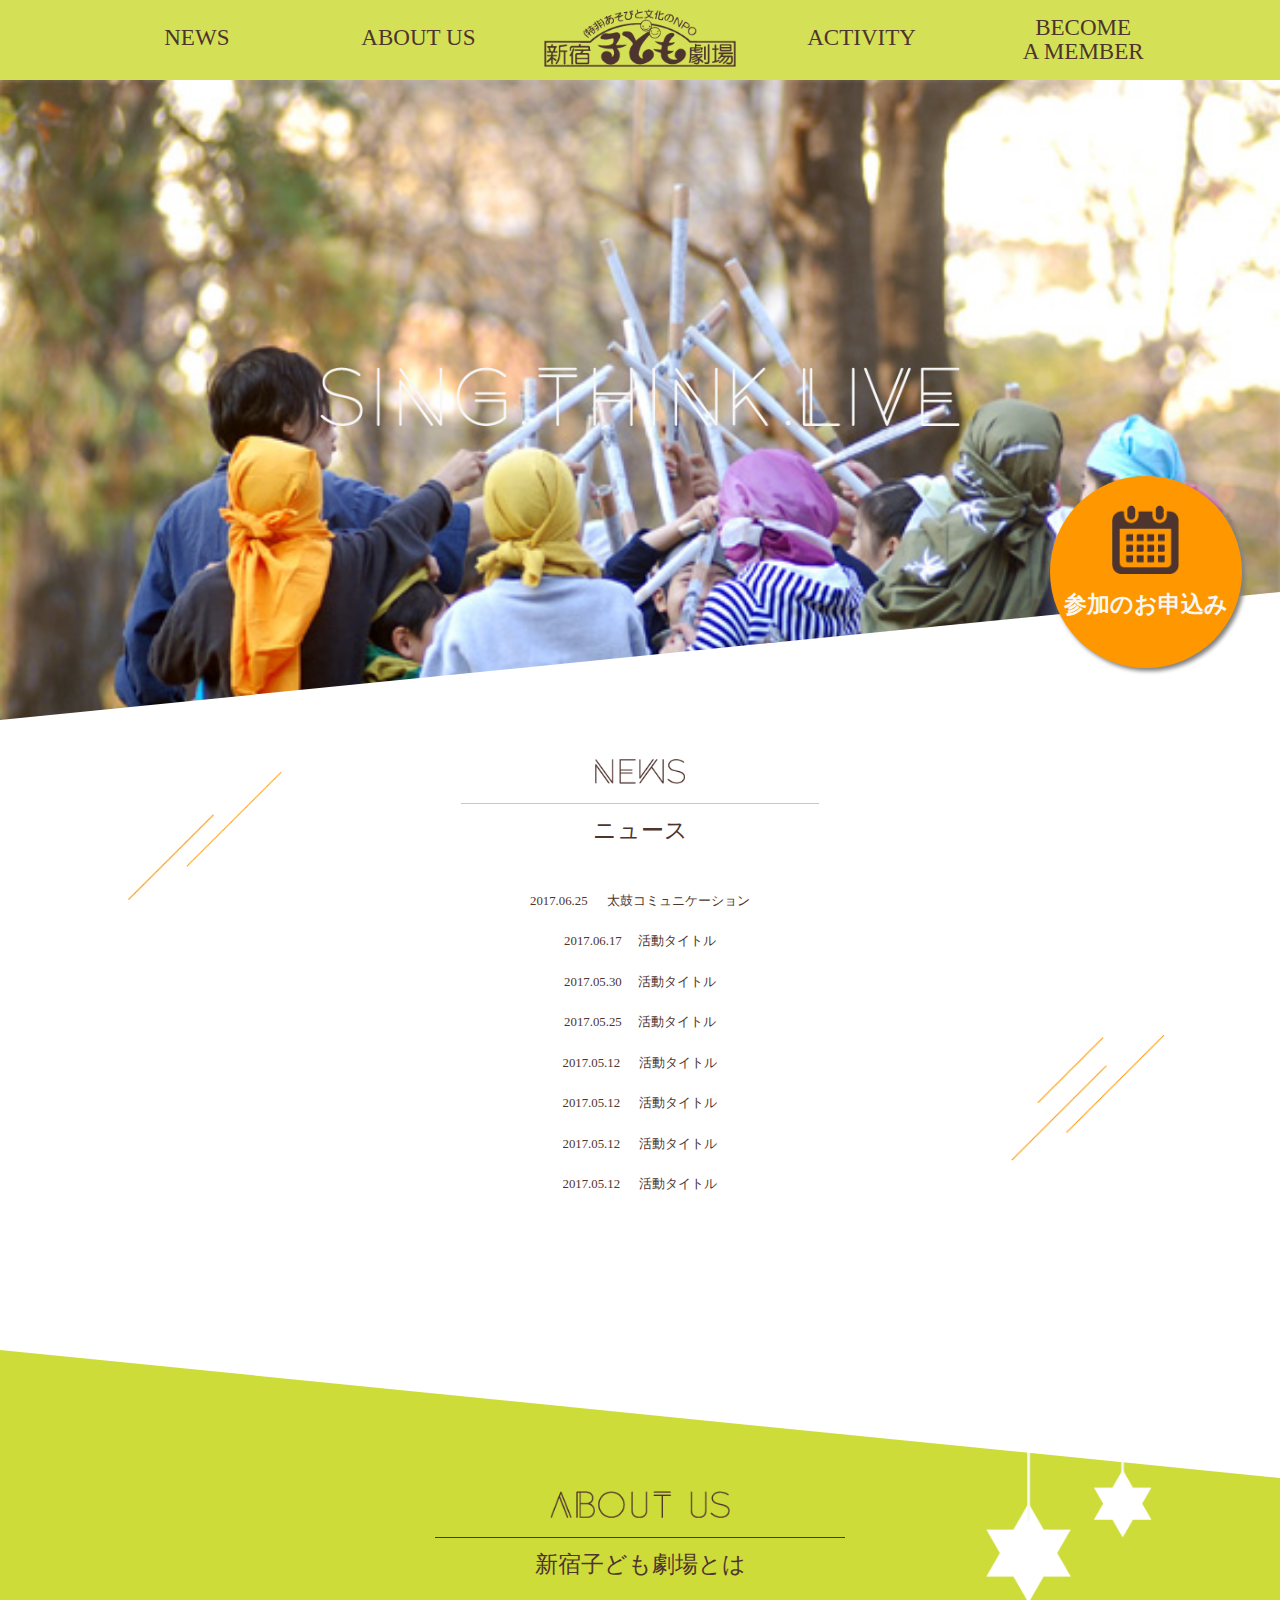
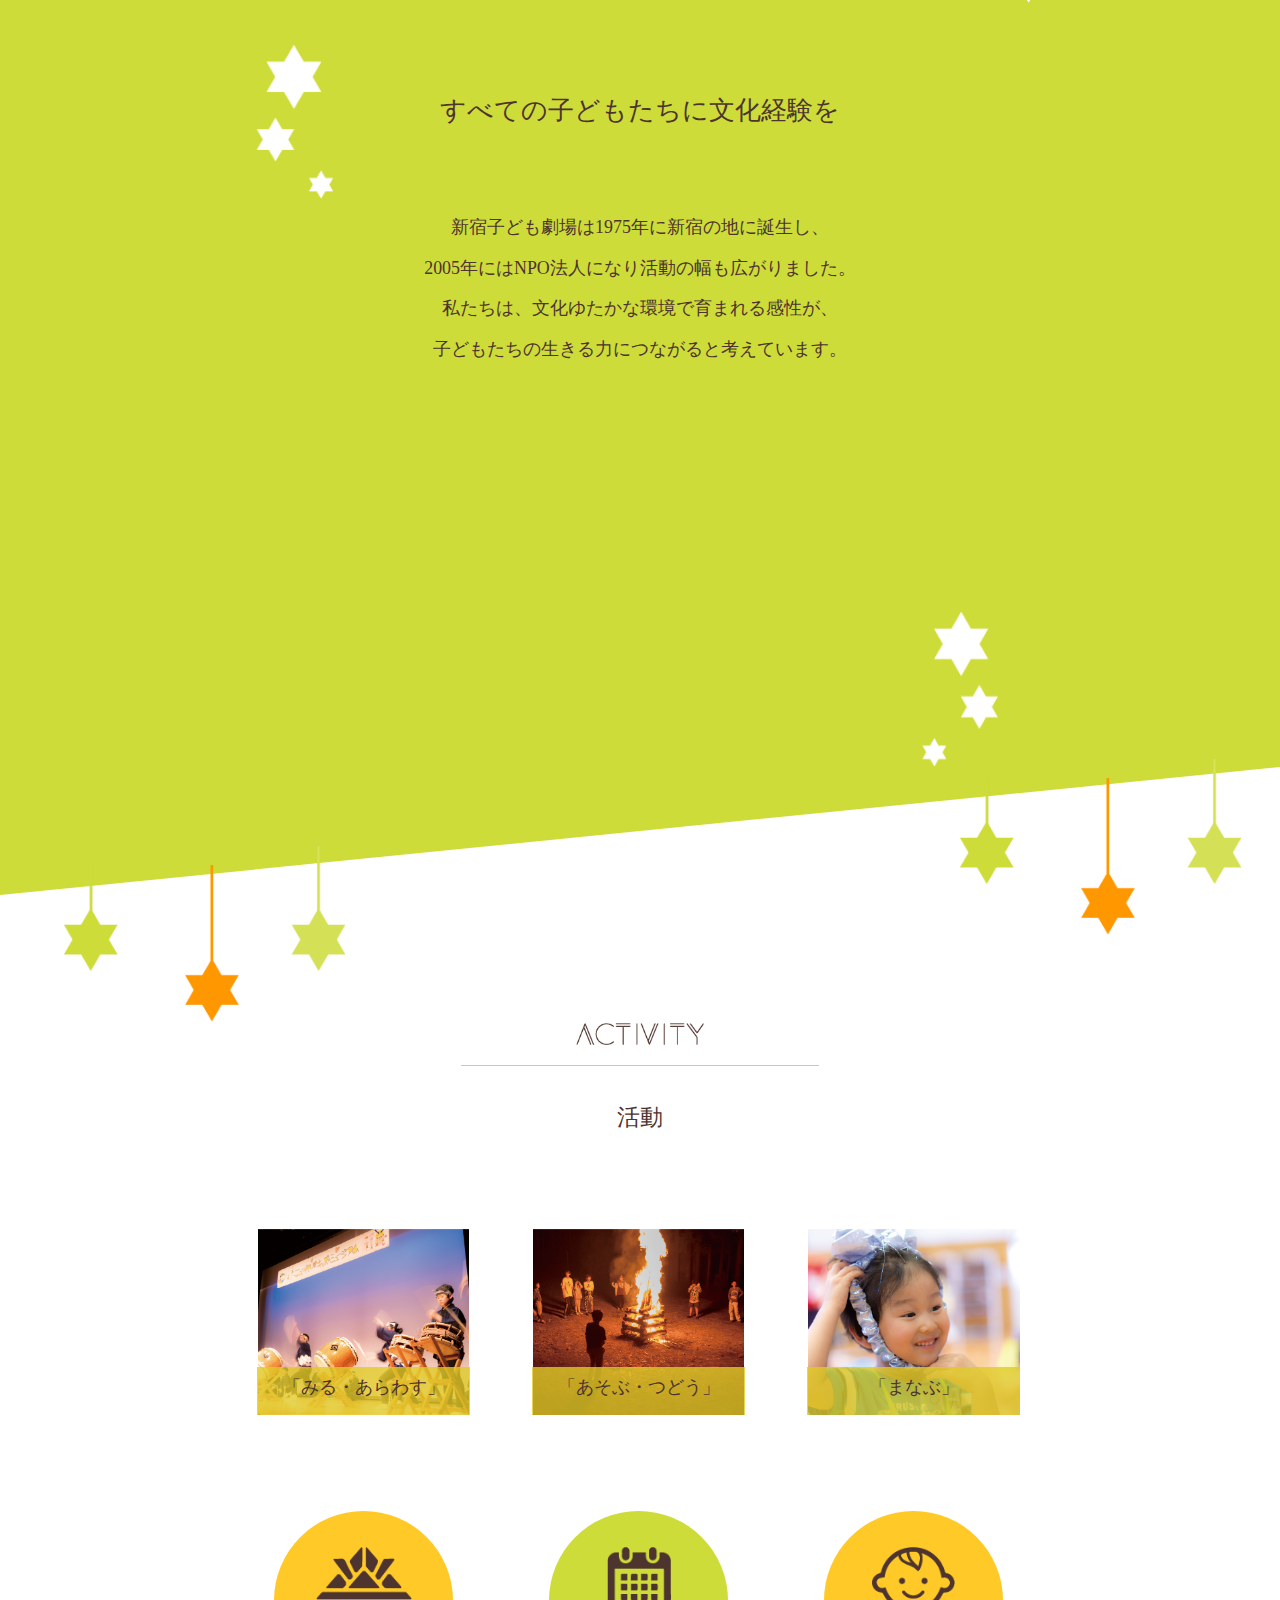
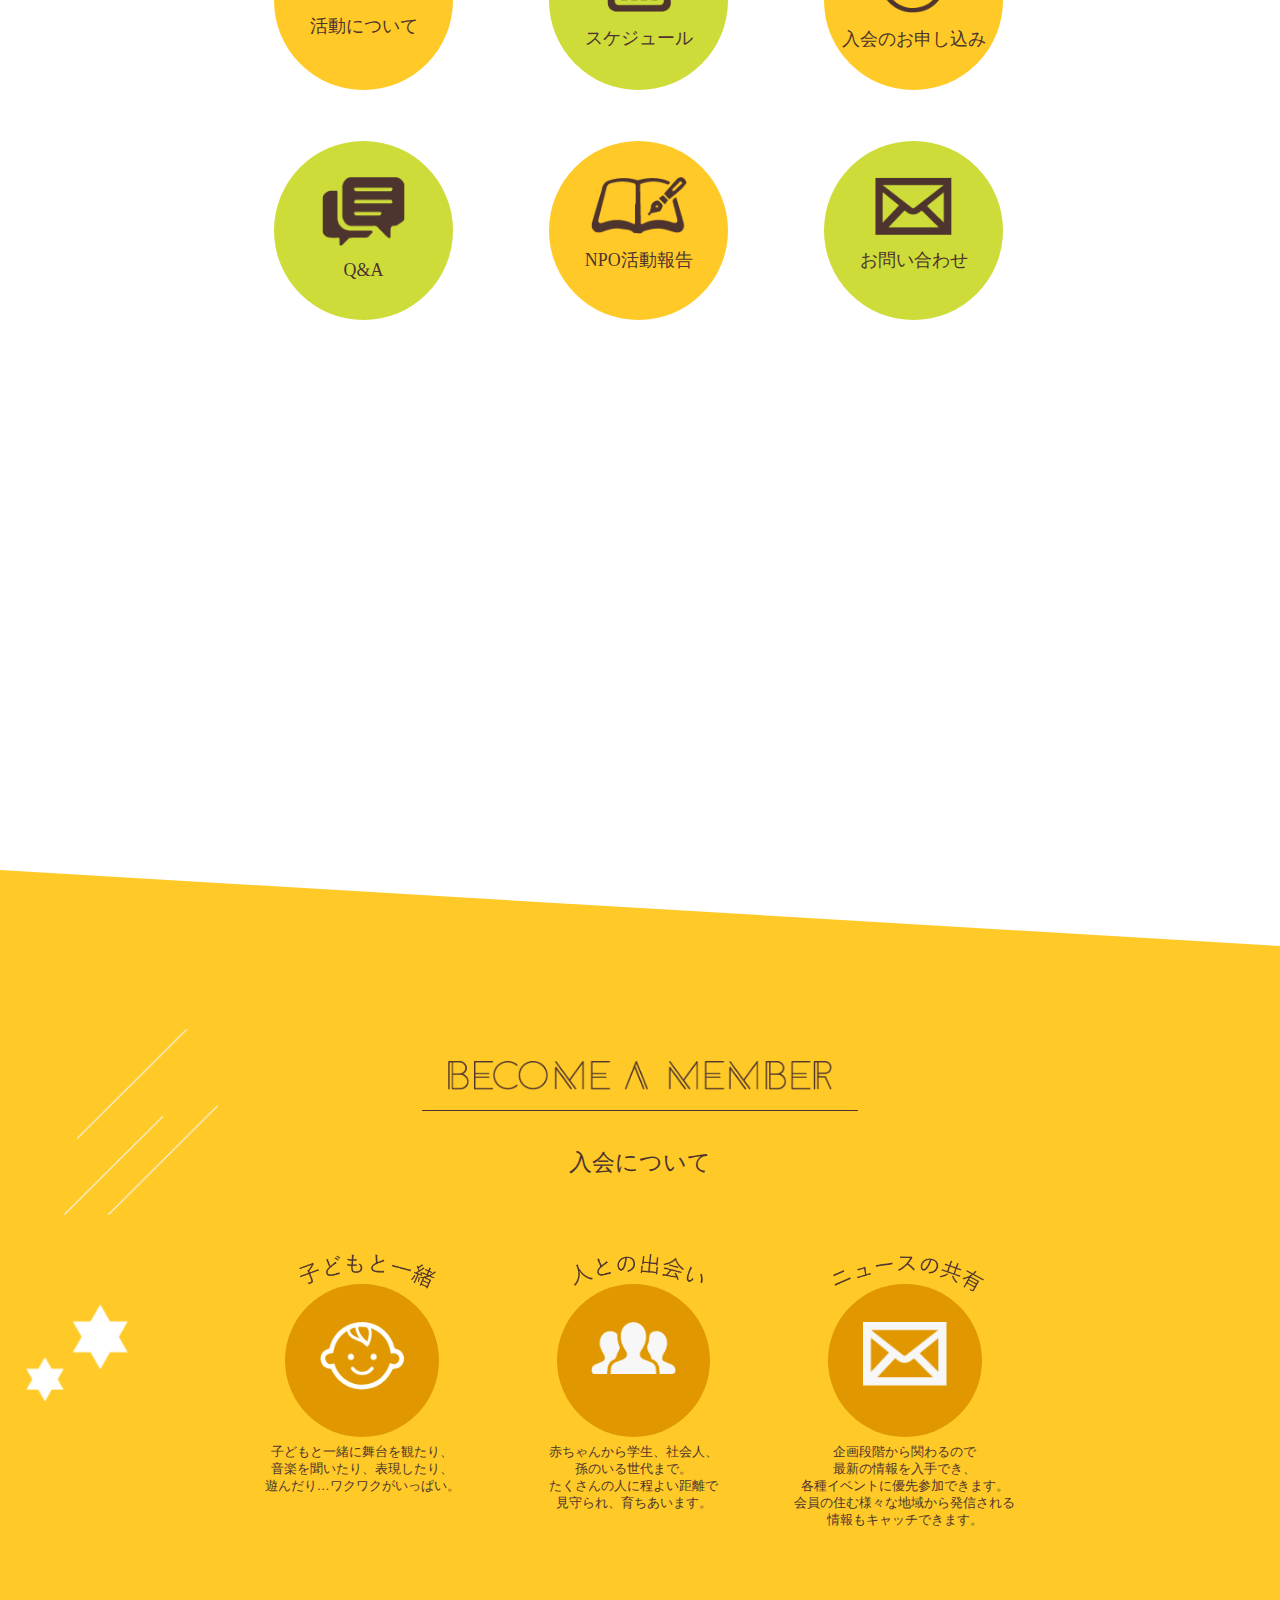
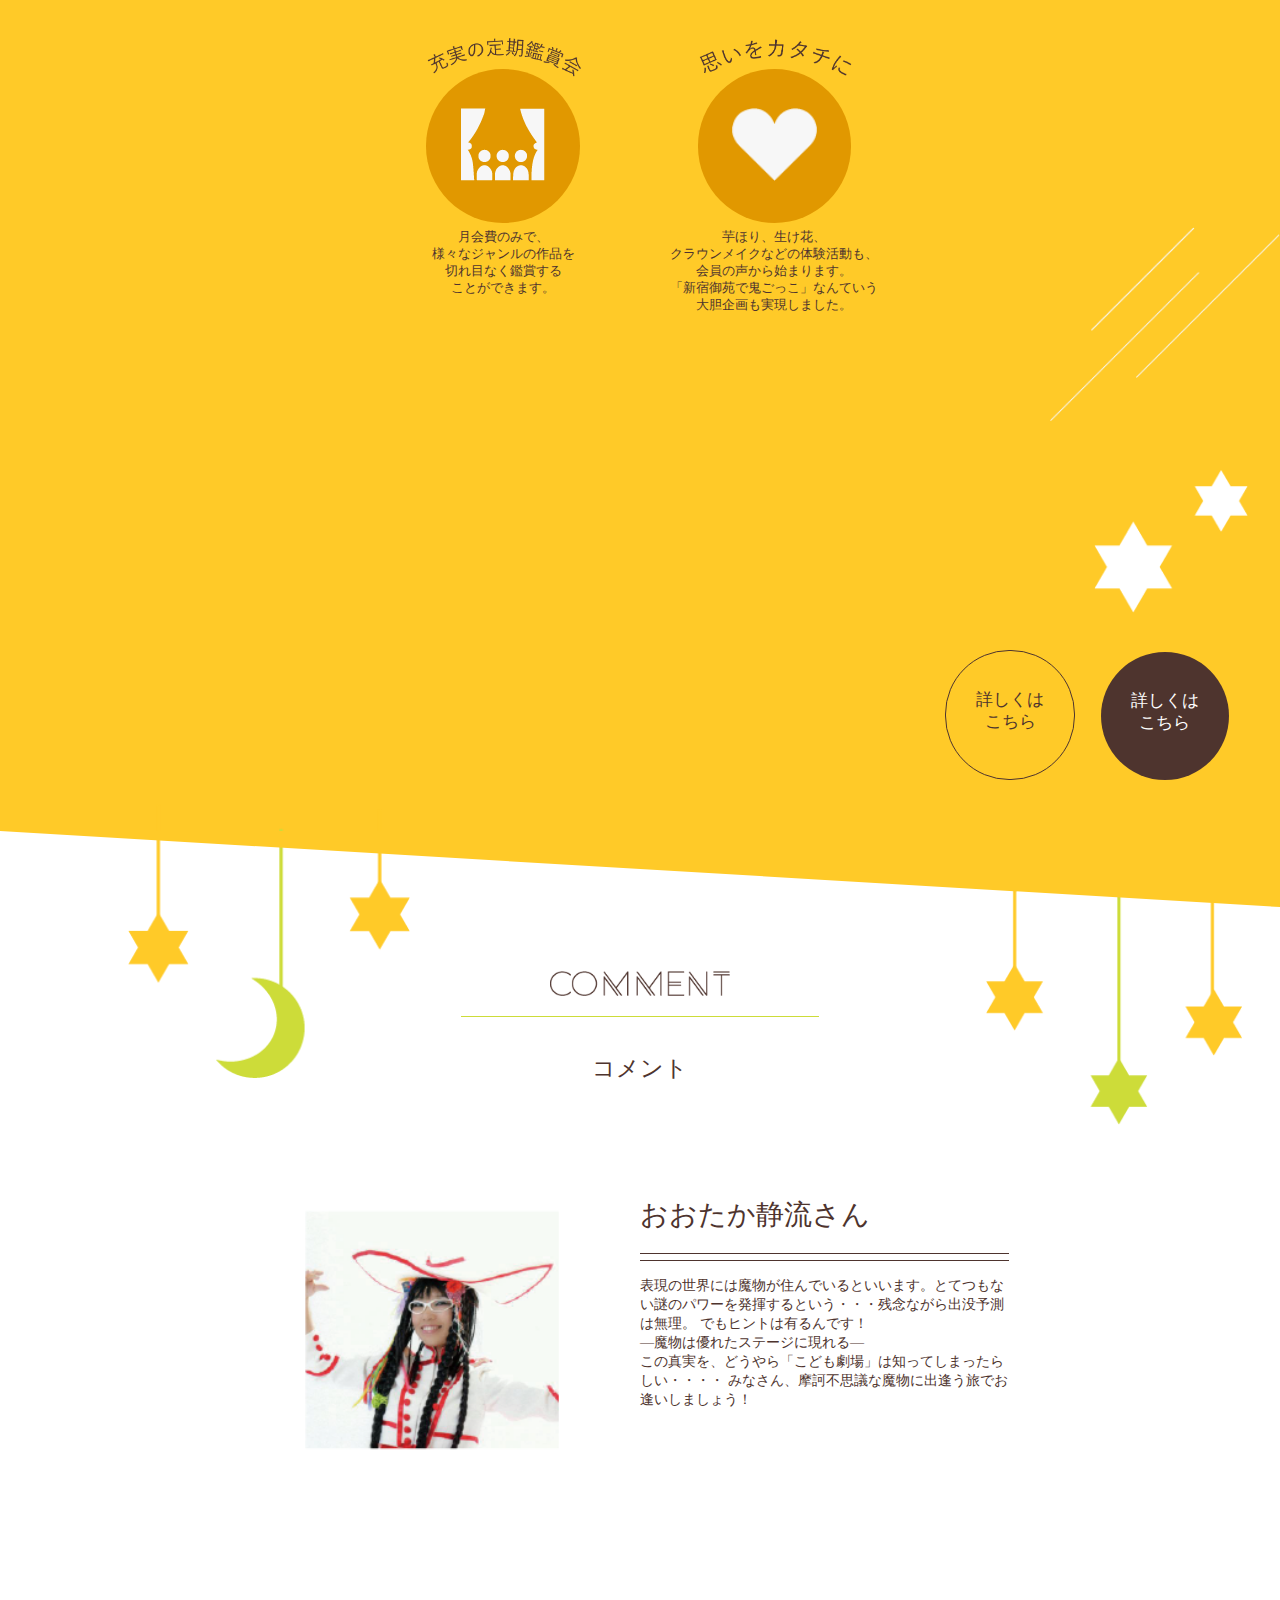
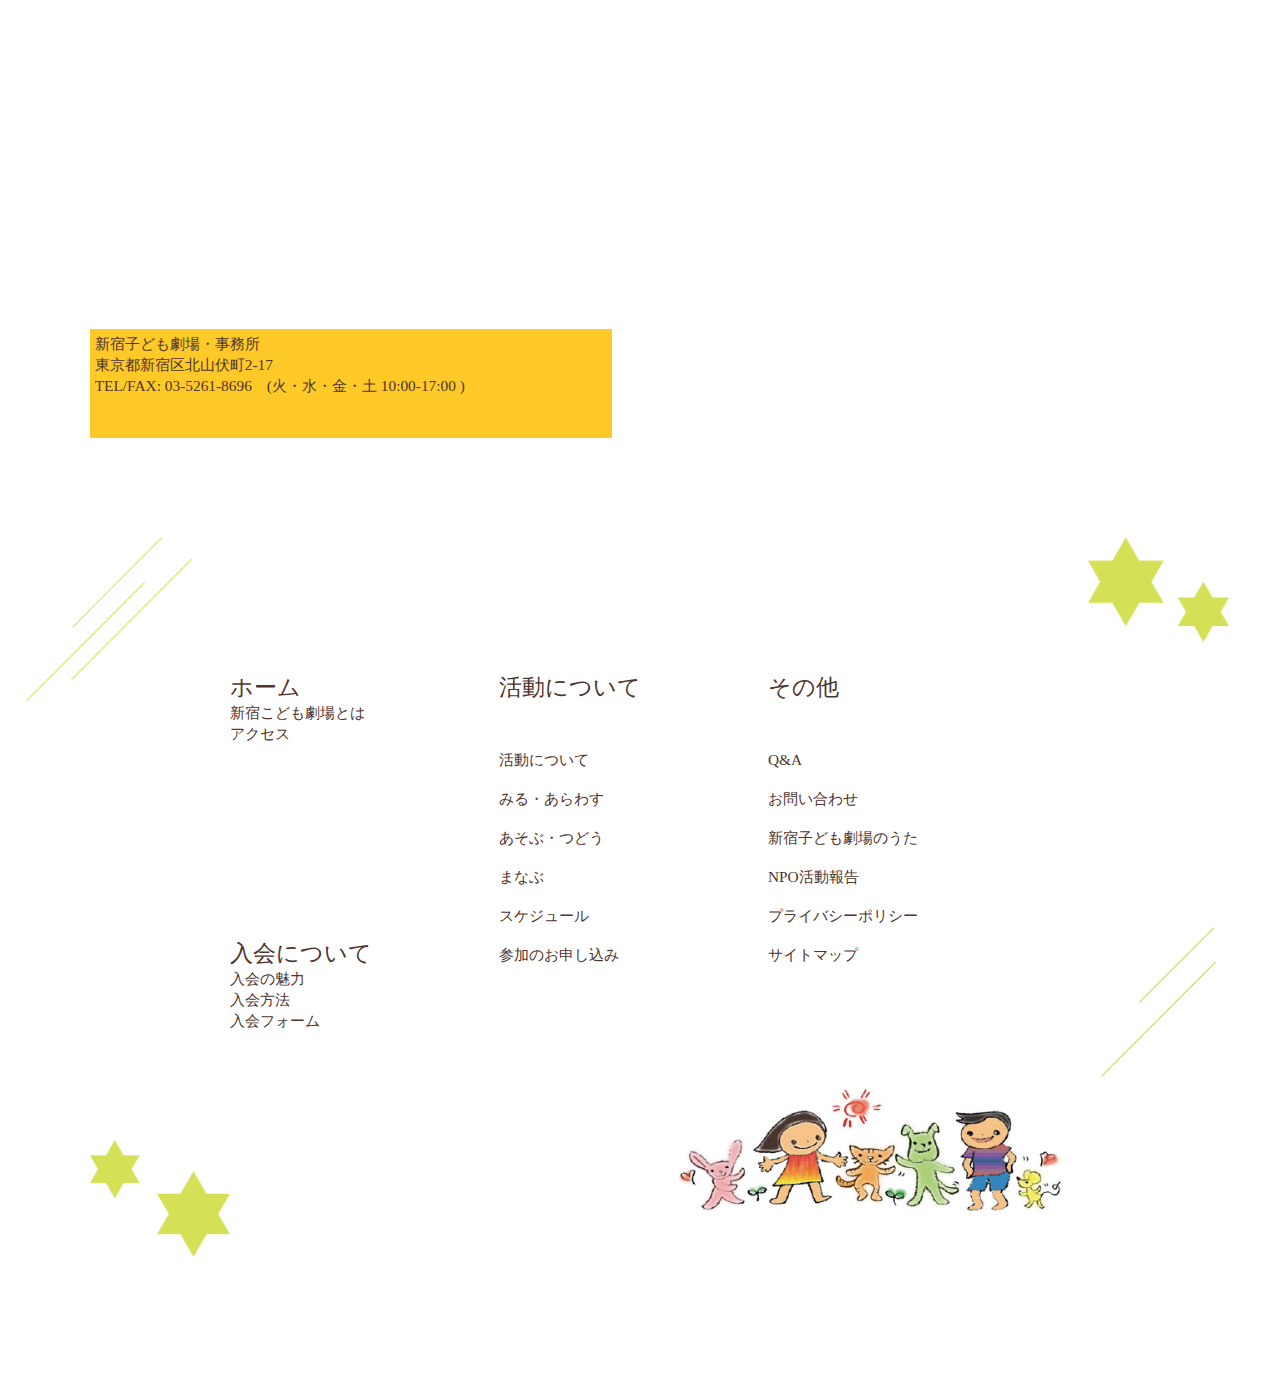
<file: index.html>
<!DOCTYPE html>
<html lang = "ja">
    <head>
        <meta charset = "UTF-8">
        <meta http-equiv="X-UA-Compatible" content="IE=Edge">
        <meta name = "keywords"content = "">
        <meta name = "" description content ="" >
        <meta name = "viewport" content = "width=320, initial-scale=1.0"/>
        <meta name = "format-detection" content="telephone=no">
        <link rel="apple-touch-icon" href="apple-touch-icon.png">
        <link rel="icon" sizes="192×192" href="apple-touch-icon.png">
        <link href="css/top.css" type="text/css" rel="stylesheet" />
        <link href="css/reset.css" type="text/css" rel="stylesheet" />
        <link href="css/menubar.css" type="text/css" rel="stylesheet" />
        <title>
            新宿こども劇場
        </title>
    </head>
    <body>
        <!-- メニューバー -->
        <header>
            <ul class = "dmenu">
                <li><a href ="#news">NEWS</a></li>
                <li><a href ="#aboutus">ABOUT US</a></li>
                <li><a href = "index.html"><img src = "img/logo.png" class = "logo1"></a></li>
                <li><a href ="activity/activity.html">ACTIVITY</a></li>
                <li id = "bam"><a href ="#">BECOME<br>A MEMBER</a></li>
            </ul>
        </header>
        <!-- メニューバー終わり -->
        <!-- ここから本文 -->
        <div class = "top-wrapper">
            <!-- スライドショー -->

            <div id="aspslide">
    
                    <div id="asnakami1" class="asnakami"><a href="" target="_blank"><img src="img/top_photo1.png" class = "sldphoto"></a></div>
                    <div id="asnakami2" class="asnakami"><a href="" target="_blank"><img src="img/top_photo2.jpg" class = "sldphoto"></a></div>
                    <div id="asnakami3" class="asnakami"><a href="" target="_blank"><img src="img/top_photo4.jpg" class = "sldphoto"></a></div>
                    <div id="asnakami4" class="asnakami"><a href="" target="_blank"><img src="img/top_photo5.jpg" class = "sldphoto"></a></div>
                    
                    </div><!--aspslide-->
            <!-- <div id = "library">
            <img src = "img/top_photo1.png" class = "sldphto">
        </div> -->
        <img src = "img/title_top.png" id = "top_title">
        <div id = "reqform">
            <img src = "img/motif_sch.png" id = "sched">
            <h2 class = "font">参加のお申込み</h2>
        </div>
        </div>
        <section class = "border1"></section>
        <div class = "contents1" id = "news">
            <div class = "titleborder">
            <img src = "img/title_news.png" class = "title">
        </div>
       <div class = "c1s">
           <p>
               <span class = "jptit">ニュース</span><br>
                2017.06.25 　 太鼓コミュニケーション<br>
                2017.06.17　  活動タイトル　<br>
                2017.05.30　  活動タイトル<br>
                2017.05.25　  活動タイトル<br>
                2017.05.12 　 活動タイトル<br>
                2017.05.12 　 活動タイトル<br>
                2017.05.12 　 活動タイトル<br>
                2017.05.12 　 活動タイトル<br>
           </p>
       </div>
       <!-- モチーフ -->
        <img src = "img/motif1_1.png" class = "mot1_1">
        <img src = "img/motif1_2.png" class = "mot1_2">

        </div>
        <section class = "border1_2"></section>
        <div class = "contents2" id = "aboutus">
            <div class = "titleborder tbabs">
                <img src = "img/title_abs.png" class = "title abs">
            </div>
            <div class = "c1s abss">
                <p>
                    <span class = "jptit">新宿子ども劇場とは</span><br>
                     <span class = "abscop">すべての子どもたちに文化経験を</span><br>
                     新宿子ども劇場は1975年に新宿の地に誕生し、<br>
                     2005年にはNPO法人になり活動の幅も広がりました。<br>
                     私たちは、文化ゆたかな環境で育まれる感性が、<br>
                     子どもたちの生きる力につながると考えています。<br>
                </p>
            </div>
            <!-- モチーフ -->
            <img src = "img/motif_2.png" class = "mot2">
            <img src = "img/motif3_1.png" class = "mot3_1">
            <img src = "img/motif3_2.png" class = "mot3_2">

        </div>
        <section class = "border1_3"></section>
        <div class = "contents3">
            <img src= "img/motif_4.png" id = "m41">
            <img src= "img/motif_4.png" id = "m42">
            <div class = "titleborder tact">
                <img src = "img/title_act.png" class = "title act">
            </div>
            <p class = "jptit acts">活動</p>
         <div class = "actmenu"> <!-- 基準ボックス -->
           <div class = "inactmenu"> <!-- メニューの枠 -->
            <div class = "act-content">
                <a href = "SeeExpress/exp.html"><img src ="img/actpic1.png" class = "icon1"></a>
                <div class = "rec"></div><div class = "textrec"><p class = "retext">「みる・あらわす」</p></div>
                <div class = "icon2 ora">
                    <img src = "img/motif_kbt.png" class = "icpic">
                    <p class = "actext">活動について</p>
                </div>
                <div class = "icon3 gre">
                    <img src = "img/motif_qa.png" class = "icpic qa">
                    <p class = "actext">Q&A</p>
                </div>
            </div>
            <div class = "act-content">
                <img src ="img/actpic2.png" class = "icon1">
                <div class = "rec"></div><div class = "textrec"><p class = "retext">「あそぶ・つどう」</p></div>
                <div class = "icon2 gre">
                    <img src = "img/motif_sch1.png" class = "icpic sch1">
                    <p class = "actext">スケジュール</p>
                </div>
                <div class = "icon3 ora">
                    <img src = "img/motif_bk.png" class = "icpic">
                    <p class = "actext">NPO活動報告</p>
                </div>
            </div>
            <div class = "act-content">
                <img src ="img/actpic3.png" class = "icon1">
                <div class = "rec"></div><div class = "textrec"><p class = "retext">「まなぶ」</p></div>
                <div class = "icon2 ora">
                    <img src = "img/motif_bab.png" class = "icpic bab">
                    <p class = "actext">入会のお申し込み</p>
                </div>
                <div class = "icon3 gre">
                    <img src = "img/motif_mail.png" class = "icpic mail">
                    <p class = "actext">お問い合わせ</p>
                </div>
            </div>
            </div>
          </div>
        </div>
        <section class = "border1_4"></section>
        <div class = "content4">
        <div class = "titleborder tbam">
            <img src = "img/title_bam.png" class = "title bam1">
        </div>
        <p class = "jptit acts">入会について</p>
       <div class = "bammenu"> <!-- 基準ボックス（全体) -->
        <div class = "inbam"><!--基準ボックス１-->
            <div class = "bam-content">
                <img src = "img/theme1.png" class = "theme">
                <div class = "bamaru">
                    <img src = "img/motif_bab2.png" class = "bicon">
                </div>
                 <!-- 文章 -->
                 <div class = "bbc">
                 <p class = "bbtext">
                     子どもと一緒に舞台を観たり、<br>
                        音楽を聞いたり、表現したり、<br>
                        遊んだり…ワクワクがいっぱい。</p>
                    </div>
            </div>
            <div class = "bam-content">
                    <img src = "img/theme2.png" class = "theme">
                    <div class = "bamaru">
                            <img src = "img/motif_peo.png" class = "bicon">
                    </div>
                     <!-- 文章 -->
                     <div class = "bbc">
                            <p class = "bbtext">
                                    赤ちゃんから学生、社会人、<br>
                                    孫のいる世代まで。<br>
                                    たくさんの人に程よい距離で<br>
                                    見守られ、育ちあいます。</p>
                               </div>
            </div>
            <div class = "bam-content">
                    <img src = "img/theme3.png" class = "theme">
                    <div class = "bamaru">
                            <img src = "img/motif_mail2.png" class = "bicon">
                    </div>
                     <!-- 文章 -->
                     <div class = "bbc">
                            <p class = "bbtext">
                                    企画段階から関わるので<br>
                                    最新の情報を入手でき、<br>
                                    各種イベントに優先参加できます。<br>
                                    会員の住む様々な地域から発信される<br>
                                    情報もキャッチできます。</p>
                               </div>
            </div>
        </div>
        <div class = "inbam inb2"><!--基準ボックス２-->
            <div class = "bam-content">
                    <img src = "img/theme4.png" class = "theme">
                    <div class = "bamaru">
                            <img src = "img/motif_mov.png" class = "bicon">
                    </div>
                     <!-- 文章 -->
                     <div class = "bbc">
                            <p class = "bbtext">
                                    月会費のみで、<br>
                                    様々なジャンルの作品を<br>
                                    切れ目なく鑑賞する<br>
                                    ことができます。</p>
                               </div>
            </div>
            <div class = "bam-content">
                    <img src = "img/theme5.png" class = "theme">
                    <div class = "bamaru">
                            <img src = "img/motif_heart.png" class = "bicon">
                    </div>
                     <!-- 文章 -->
                     <div class = "bbc">
                            <p class = "bbtext">
                                    芋ほり、生け花、<br>
                                    クラウンメイクなどの体験活動も、<br>
                                    会員の声から始まります。<br>
                                    「新宿御苑で鬼ごっこ」なんていう<br>
                                    大胆企画も実現しました。</p>
                               </div>
            </div>
        </div>
        </div>
        <!-- モチーフ -->
        <img src = "img/motif10_1.png" class = "mot101">
        <img src = "img/motif10_2.png" class = "mot102">
        <img src = "img/motif11_1.png" class = "mot111">
        <img src = "img/motif11_2.png" class = "mot112">
        <!-- ボタン -->
        <div class = "botton1">
            <div class = "btgrp">
                <p class = "bttext btt">詳しくは<br>こちら</p>
            </div>
        </div>
        <div class = "botton2">
                <div class = "btgrp">
                        <p class = "bttext bwh">詳しくは<br>こちら</p>
                    </div>
        </div>
        </div>
        <section class = "border1_5"></section>
        <div class = "content5">
         <div class = "titleborder tact com1">
           <img src = "img/title_com.png" class = "title com">
        </div>
        <p class = "jptit acts">コメント</p>
        <div class = "comenu"><!-- 基準ボックス -->
            <img src = "img/pic_otaka.png" class = "otaka">
            <div class = "otext">
                <div class = "oborder1"><div class = "oborder"><p class = "otth">おおたか静流さん</p></div></div>
                <div class = "ottext1"><p class = "ottext2">
                    表現の世界には魔物が住んでいるといいます。とてつもない謎のパワーを発揮するという・・・残念ながら出没予測は無理。
                        でもヒントは有るんです！<br>
                        
                        ―魔物は優れたステージに現れる―<br>
                        
                        この真実を、どうやら「こども劇場」は知ってしまったらしい・・・・
                        みなさん、摩訶不思議な魔物に出逢う旅でお逢いしましょう！</p>
                    </div>
                <!-- モチーフ -->
                <img src = "img/motif_7.png" class = "mot7">
                <img src = "img/motif_8.png" class = "mot8">
            </div>
        </div>
        <!-- 地図 -->
        <div class = "ggmap" id = "access">
                <iframe src="https://www.google.com/maps/embed?pb=!1m18!1m12!1m3!1d3240.0543967975414!2d139.72771331542043!3d35.70027898018983!2m3!1f0!2f0!3f0!3m2!1i1024!2i768!4f13.1!3m3!1m2!1s0x60188cf849032557%3A0x710218364dbf4d72!2z44CSMTYyLTA4NTMg5p2x5Lqs6YO95paw5a6_5Yy65YyX5bGx5LyP55S677yS4oiS77yR77yX!5e0!3m2!1sja!2sjp!4v1512442785062" width="600" height="450" frameborder="0" style="border:0" allowfullscreen></iframe>
        </div>
        <!-- 地図詳細 -->
        <div class = "mapdet">
            <p>新宿子ども劇場・事務所<br>
            東京都新宿区北山伏町2-17<br>
            TEL/FAX: 03-5261-8696　(火・水・金・土 10:00-17:00 )</p>
        </div>
        </div>
        <div class = "content6">
            <div class = "htmenu"><!-- 基準ボックス -->
            　<div class = "ht-content"><!--1-->
                <p class = "hooter-text1">ホーム</p>
                <ul class = "hooter-text2">
                    <li><a href = "#aboutus">新宿こども劇場とは</a></li>
                    <li><a href = "#access">アクセス</a></li>
                </ul>
                <div class = "htt2">
                <p class = "hooter-text1">入会について</p>
                <ul class = "hooter-text2">
                        <li><a href = "#">入会の魅力</a></li>
                    <li><a href = "#">入会方法</a></li>
                    <li><a href = "#">入会フォーム</a></li>
                </ul>
            </div>
            </div>
            <div class = "ht-content"><!--2-->
                    <p class = "hooter-text1">活動について</p>
                    <ul class = "hooter-text2" id = "llli2">
                        <li><a href = "#">活動について</a></li>
                        <li><a href = "#">みる・あらわす</a></li>
                        <li><a href = "#">あそぶ・つどう</a></li>
                        <li><a href = "#">まなぶ</a></li>
                        <li><a href = "#">スケジュール</a></li>
                        <li><a href = "#">参加のお申し込み</a></li>
                    </ul>
            </div>
            <div class = "ht-content"><!--3-->
                <p class = "hooter-text1">その他</p>
                <ul class = "hooter-text2" id = "llli2">
                    <li><a href = "#">Q&A</a></li>
                    <li><a href = "#">お問い合わせ</a></li>
                    <li><a href = "#">新宿子ども劇場のうた</a></li>
                    <li><a href = "#">NPO活動報告</a></li>
                    <li><a href = "#">プライバシーポリシー</a></li>
                    <li><a href = "#">サイトマップ</a></li>
                </ul>
            </div>
            </div>
            <!-- モチーフ -->
            <img src = "img/mot12_1.png" class = "mot121">
            <img src = "img/mot12_2.png" class = "mot122">
            <img src = "img/mot13_1.png" class = "mot131">
            <img src = "img/mot13_2.png" class = "mot132">
            <img src = "img/pic_child.png" class = "picchild">
        </div>
    </body>
</html>
</file>
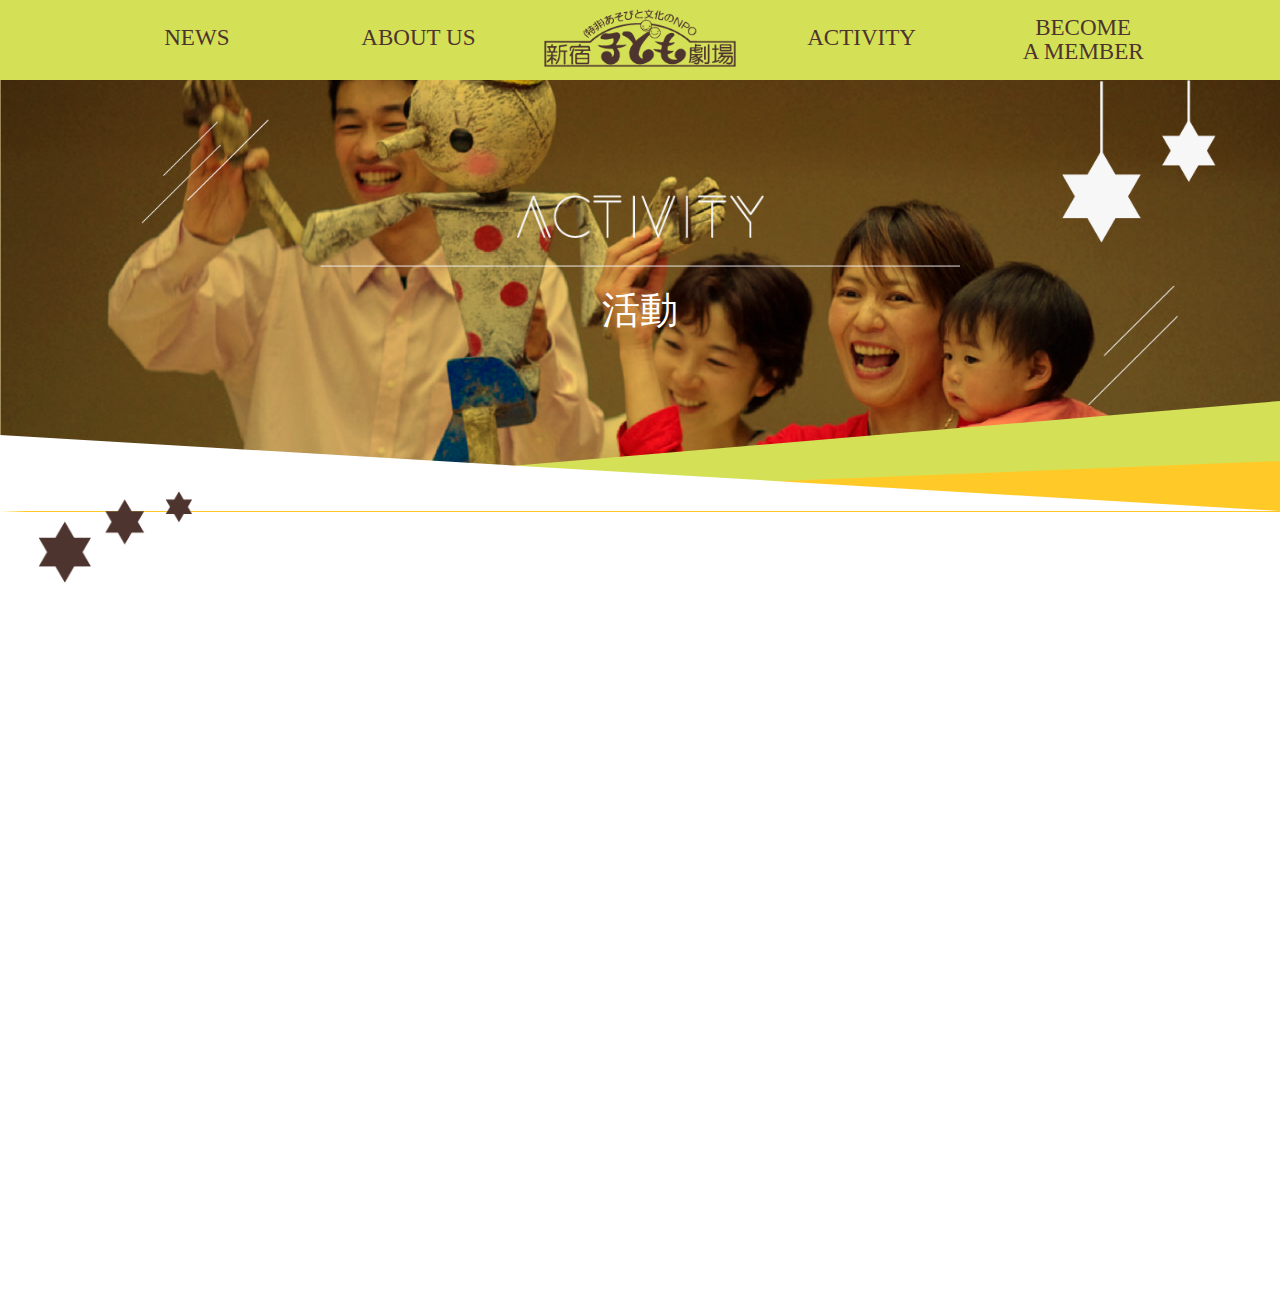
<file: activity/activity.html>
<!DOCTYPE html>
<html lang = "ja">
    <head>
        <meta charset = "UTF-8">
        <meta http-equiv="X-UA-Compatible" content="IE=Edge">
        <meta name = "keywords"content = "">
        <meta name = "" description content ="" >
        <meta name = "viewport" content = "width=320, initial-scale=1.0"/>
        <meta name = "format-detection" content="telephone=no">
        <link rel="apple-touch-icon" href="apple-touch-icon.png">
        <link rel="icon" sizes="192×192" href="apple-touch-icon.png">
        <link href="../css/reset.css" type="text/css" rel="stylesheet" />
        <link href="../css/menubar.css" type="text/css" rel="stylesheet" />
        <link href="../css/act.css" type="text/css" rel="stylesheet" />
        <title>
            新宿こども劇場
        </title>
    </head>
    <body>
        <!-- メニューバー -->
        <header>
            <ul class = "dmenu">
                <li><a href ="../index.html#news">NEWS</a></li>
                <li><a href ="../index.html#aboutus">ABOUT US</a></li>
                <li><a href = "../index.html"><img src = "img/logo.png" class = "logo1"></a></li>
                <li><a href ="activity.html">ACTIVITY</a></li>
                <li id = "bam"><a href ="#">BECOME<br>A MEMBER</a></li>
            </ul>
        </header>
        <!-- メニューバー終わり -->
       <div class = "hpic">
           <img src= "img/hpic.png" class = "pic1">
           <img src = "img/title_act.png" class = "title1">
           <p class = "font1">活動</p>
           <img src = "img/motif_a_1.png" class = "mot1">
           <img src = "img/motif_star1.png" class = "star1">
           <img src = "img/motif_star2.png" class = "star2">
       </div>
       <div class = "content">
           <section class = "border1"></section>
           <section class = "border2"></section>
           <section class = "border3"></section>
           <div class = "main-container">
               <img src = "img/motif_a_2.png" class = "mot2">
           </div>
       </div>
    </body>
</html>
</file>
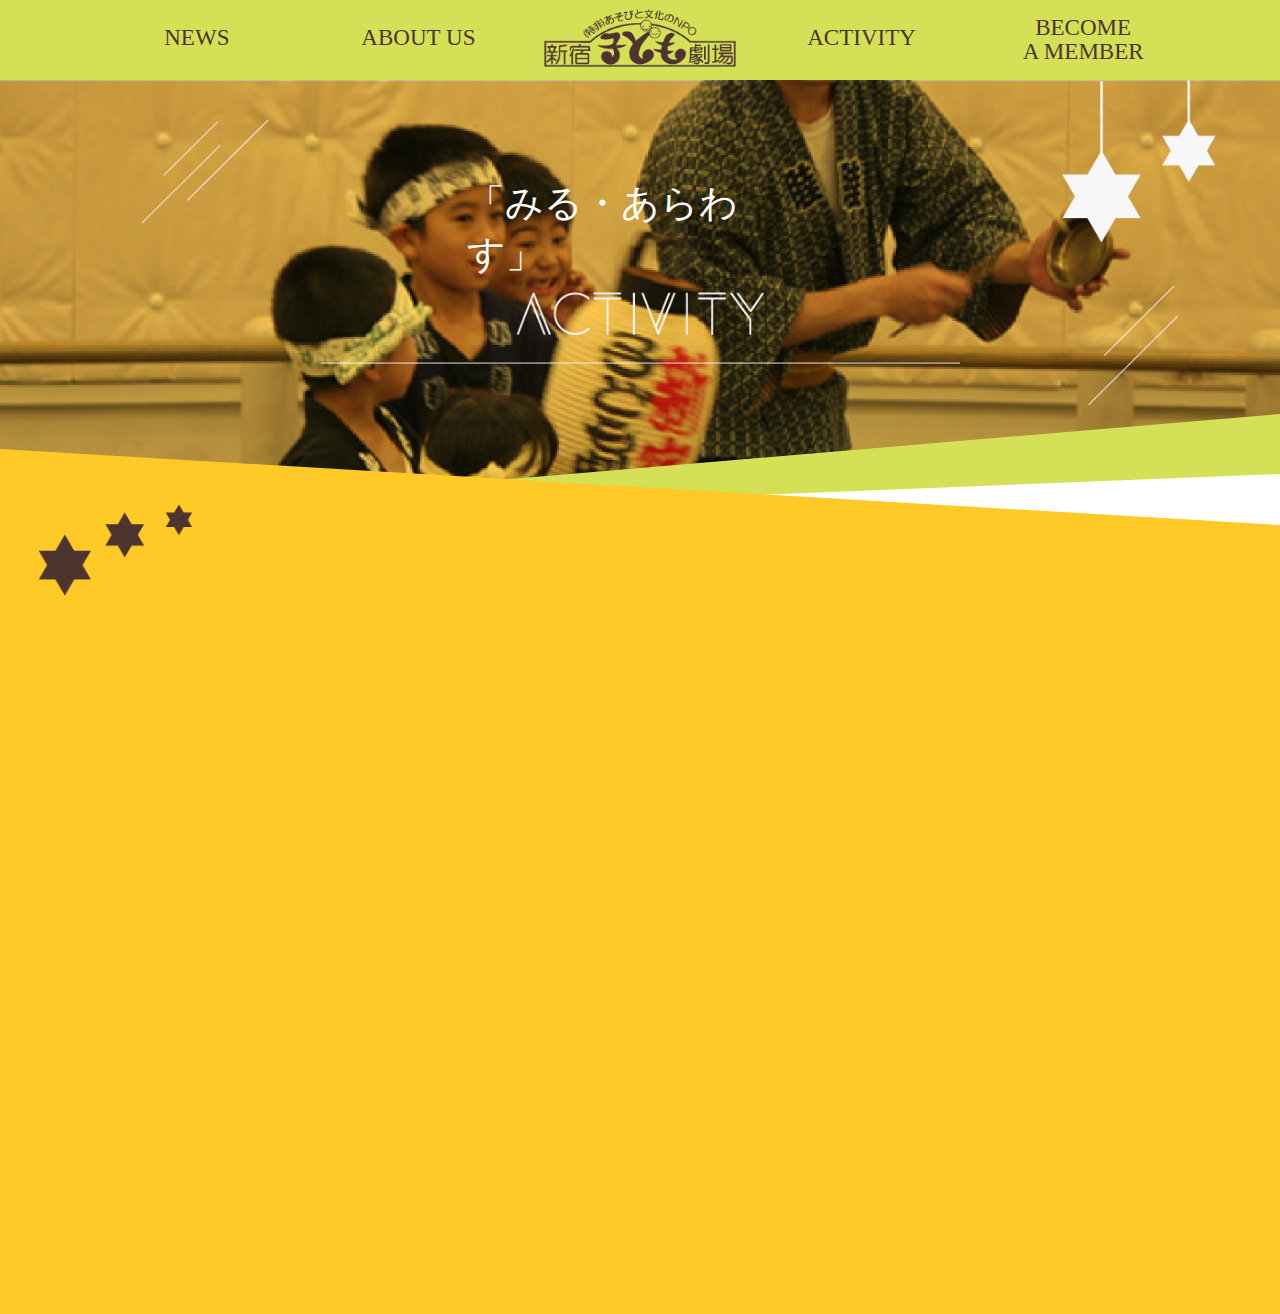
<file: SeeExpress/exp.html>
<!DOCTYPE html>
<html lang = "ja">
    <head>
        <meta charset = "UTF-8">
        <meta http-equiv="X-UA-Compatible" content="IE=Edge">
        <meta name = "keywords"content = "">
        <meta name = "" description content ="" >
        <meta name = "viewport" content = "width=320, initial-scale=1.0"/>
        <meta name = "format-detection" content="telephone=no">
        <link rel="apple-touch-icon" href="apple-touch-icon.png">
        <link rel="icon" sizes="192×192" href="apple-touch-icon.png">
        <link href="../css/reset.css" type="text/css" rel="stylesheet" />
        <link href="../css/menubar.css" type="text/css" rel="stylesheet" />
        <link href="../css/exp.css" type="text/css" rel="stylesheet" />
        <title>
            新宿こども劇場
        </title>
    </head>
    <body>
        <!-- メニューバー -->
        <header>
            <ul class = "dmenu">
                <li><a href ="../index.html#news">NEWS</a></li>
                <li><a href ="../index.html#aboutus">ABOUT US</a></li>
                <li><a href = "../index.html"><img src = "img/logo.png" class = "logo1"></a></li>
                <li><a href ="../activity/activity.html">ACTIVITY</a></li>
                <li id = "bam"><a href ="#">BECOME<br>A MEMBER</a></li>
            </ul>
        </header>
        <!-- メニューバー終わり -->
       <div class = "hpic">
           <img src= "img/hpic1.jpg" class = "pic1">
           <img src = "img/title_act.png" class = "title1">
           <p class = "font1">「みる・あらわす」</p>
           <img src = "img/motif_a_1.png" class = "mot1">
           <img src = "img/motif_star1.png" class = "star1">
           <img src = "img/motif_star2.png" class = "star2">
       </div>
       <div class = "content">
           <section class = "border1"></section>
           <section class = "border2"></section>
           <section class = "border3"></section>
           <div class = "main-container">
               <img src = "img/motif_a_2.png" class = "mot2">
           </div>
       </div>
    </body>
</html>
</file>
<file: css/top.css>
@charset "utf-8";
html{
    -webkit-text-size-adjust: 100%;
}
img{
    border:0;
    max-width: 100%;
    height: auto;
}

/* ここから本文 */
.top-wrapper{
    position: relative;
}
/* スライドショー */
#aspslide{
    position: relative;      
    width: 100%;
    height: 56vw;
    overflow:hidden;
    padding:0!important;
}

.asnakami{
    position: absolute;
    top: 0;
    left: 0;
    width: 100%;
    height: 100%;
    padding:0!important;
}   


#asnakami1{
    -moz-animation: fadeinout 20s 0s infinite;
    -webkit-animation: fadeinout 20s 0s infinite;
    -o-animation: fadeinout 20s 0s infinite;
    animation: fadeinout 20s 0s infinite;
}

#asnakami2{
    -moz-animation: fadeinout 20s 5s infinite;
    -webkit-animation: fadeinout 20s 5s infinite;
    -o-animation: fadeinout 20s 5s infinite;
    animation: fadeinout 20s 5s infinite;
}

#asnakami3{
    -moz-animation: fadeinout 20s 10s infinite;
    -webkit-animation: fadeinout 20s 10s infinite;
    -o-animation: fadeinout 20s 10s infinite;
    animation: fadeinout 20s 10s infinite;
}

#asnakami4{
    -moz-animation: fadeinout 20s 15s infinite;
    -webkit-animation: fadeinout 20s 15s infinite;
    -o-animation: fadeinout 20s 15s infinite;
    animation: fadeinout 20s 15s infinite;
}

@-moz-keyframes fadeinout {
0% { left:0%; opacity:0;}
5% { left:0%;opacity:1; }
20% { left:0%; opacity:1;}
25% { left:0%;opacity:0; }
26% { opacity:0;left:100%; }
99.99% { opacity:0;left:100%; }
100% { opacity:0;left:0%; }
}

@-webkit-keyframes fadeinout {
0% { left:0%; opacity:0;}
5% { left:0%;opacity:1; }
20% { left:0%; opacity:1;}
25% { left:0%;opacity:0; }
26% { opacity:0;left:100%; }
99.99% { opacity:0;left:100%; }
100% { opacity:0;left:0%; }
}

@-o-keyframes fadeinout {
0% { left:0%; opacity:0;}
5% { left:0%;opacity:1; }
20% { left:0%; opacity:1;}
25% { left:0%;opacity:0; }
26% { opacity:0;left:100%; }
99.99% { opacity:0;left:100%; }
100% { opacity:0;left:0%; }
}

@keyframes fadeinout {
0% { left:0%; opacity:0;}
5% { left:0%;opacity:1; }
20% { left:0%; opacity:1;}
25% { left:0%;opacity:0; }
26% { opacity:0;left:100%; }
99.99% { opacity:0;left:100%; }
100% { opacity:0;left:0%; }
}
.sldphoto{
    width: 100vw;
}
#top_title{
    position: absolute;
    top: 40%;
    right: 0;
    left: 0;
    margin: auto;
    width: 50%;
}
#reqform{
    position: absolute;
    bottom: 18%;
    right: 3vw;
    width: 15vw;
    height: 15vw;
    border-radius: 7.5vw;
    background-color: rgb(255,152,0);
    z-index: 111;
    text-align: center;
    box-shadow: 3px 3px 4px grey;
}
#sched{
    margin-top: 15%;
    width: 35%;
}
.font{
    font-size: 1.8vw;
    color: rgb(247,247,247);
    margin-top: 6%;
}
.border1{
    position: relative;
    z-index: 10;
    width: 0;
	border-right: 100vw solid white;
	border-top: 10vw solid transparent;
    margin-top: -16%;
}
.contents1{
    position: relative;
    z-index: 11;
    width: 100%;
    height:70vh;
    background-color: white;
}
.title{
    width: 7vw;  
}
.titleborder{
    text-align: center;
    width: 28%;
    margin-left: auto;
    margin-right: auto;
    padding-top: 3%;
    padding-bottom: 1.2%;
    border-bottom: solid 1px rgb(255,202,40);
}
.c1s{
    text-align: center;
    color:rgb(78,52,46);
    font-size: 1vw;
    margin-top: -2%;
    line-height: 4.5vh;
}
.jptit{
    font-size: 1.8vw;
    line-height: 8vw;
}
.mot1_1{
    position: absolute;
    z-index: 10;
    width: 12%;
    top: 8%;
    left: 10vw;
    margin: auto;
}
.mot1_2{
    position: absolute;
    z-index: 10;
    width: 12%;
    bottom: 30%;
    right: 9vw;
    margin: auto;
}
.border1_2{
    position: relative;
    z-index: 10;
    width: 0;
	border-right: 100vw solid white;
	border-bottom: 10vw solid transparent;
}
.contents2{
    position: relative;
    z-index: 1;
    width: 100%;
    height: 130vh;
    margin-top: -12%;
    background-color: rgb(205,220,57);
}
.tbabs{
    padding-top: 13%;
    border-bottom: solid 1px rgb(78,52,46);
    width: 32%;

}
.abs{
    width:14vw;
}
.abscop{
    font-size: 2vw;
    line-height: 15vw;
}
.abss{
    font-size: 1.4vw;
}
/* contents2モチーフ */
.mot2{
    width: 13%;
    position: absolute;
    top: 8vw;
    right: 10vw;
    z-index: 112;
}
.mot3_1{
    width: 6%;
    position: absolute;
    top: 25vw;
    left: 20vw;
    margin: auto;
}
.mot3_2{
    width: 6%;
    position: absolute;
    bottom: 10vw;
    right: 22vw;
    margin: auto;
}
/* contents3 */
.border1_3{
    position: relative;
    z-index: 10;
    width: 0;
	border-right: 100vw solid white;
	border-top: 10vw solid transparent;
    margin-top: -10%;
}
.contents3{
    height: 175vh;
    width: 100%;
    position: relative;
    z-index: 111;
}
#m41{
    width: 22vw;
    position: absolute;
    top: -3.8vw;
    left: 5vw;
    z-index: 1;
}
#m42{
    width: 22vw;
    position: absolute;
    top: -10.6vw;
    right: 3vw;
    z-index: 1;
}
.tact{
    padding-top: 10%;
    border-bottom: solid 1px rgb(205,220,57);

}
.act{
    width: 10vw;
}
.acts{
    text-align: center;
    color: rgb(78,52,46);
}
.actmenu{
    position: relative;
    /* background-color: red;  可視化 いずれ消す */
    width: 70vw;
    height: 760px;
    margin-left: auto;
    margin-right: auto;
}
.inactmenu{
    position: absolute;
    top: 0;
    bottom: 0;
    right: 0;
    left: 0;
    margin: auto;
    /* background-color: pink;可視化　いずれ消す */
    width: 65vw;
    height: 740px;
}
.act-content{
    position: relative;
    float: left;
    width: 19vw;
    height: 720px;
    /* background-color: white;可視化　いずれ消す */
    margin: 1vw 1.1vw 0 1.4vw;
}
.icon1{
    width: 87%;
   position: absolute;
   top: 3vw;
   right: 0;
   left: 0;
   margin: auto;
}
.ora{
    background-color: rgb(255,202,40);
}
.gre{
    background-color: rgb(205,220,57);
}
.icon2{
    width: 14vw;
    height: 14vw;
    position: absolute;
    right: 0;
    left: 0;
    margin: auto;
    top: 25vw;
    border-radius: 7vw;
    text-align: center;
}
.icpic{
    width: 7.5vw;
    margin-top: 20%;
    }
.qa{
    width: 6.5vw;
    }
.sch1{
    width: 5vw;
    }
.bab{
    width: 6.5vw;
}
.mail{
    width: 6vw;
    }
    
.icon3{
    width: 14vw;
    height: 14vw;
    position: absolute;
    right: 0;
    left: 0;
    margin: auto;
    top: 43vw;
    border-radius: 7vw;
    text-align: center;
}
.actext{
    color: rgb(78,52,46);
    font-size: 1.4vw;
    margin-top: 0.75vw;
}
.rec{
    width: 87.5%;
    height: 3.8vw;
    background-color: rgb(225,202,40);
    position: absolute;
    top: 13.75vw;
    opacity: 0.8;
    right: 0;
    left: 0;
    margin: auto;
    z-index: 10;
    text-align: center;
}
.retext{
    color: rgb(78,52,46);
    font-size: 1.4vw;
}
.textrec{
    width: 87.5%;
    position: absolute;
    top: 14.4vw;
    right: 0;
    left: 0;
    margin: auto;
    z-index: 11;
    text-align: center;
}
.border1_4{
    position: relative;
    z-index: 10;
    width: 0;
	border-left: 100vw solid rgb(255,202,40);
	border-top: 6vw solid transparent;
    margin-top:;
}
.content4{
    position: relative;
    width: 100%;
    height: 165vh;
    background-color: rgb(255,202,40);
}
.border1_5{
    position: relative;
    z-index: 10;
    width: 0;
	border-right: 100vw solid rgb(255,202,40);
	border-bottom: 6vw solid transparent;
}
.tbam{
    padding-top: 9%;
    border-bottom: solid 1px rgb(78,52,46);
    width: 34%;
}
.bam1{
    width: 30vw;
    padding-top: 0;
}
.bammenu{
    position: relative;
    width: 70vw;
    height: 760px;
    margin-left: auto;
    margin-right: auto;
    margin-top: 2vw;
}
.inbam{
    width: 65vw;
    height: 360px;
    margin-left: auto;
    margin-right: auto;
    margin-bottom:2vw; 
}
.inb2{
    width: 43vw;
}
.bam-content{
    position: relative;
    width: 18vw;
    height: 340px;
    float: left;
    margin: 1vw 1.4vw 0 1.8vw;
}
.theme{
    width: 13vw;
    position: absolute;
    top: 0;
    right: 0;
    left: 0;
    margin: auto;
}
.bamaru{
    width: 12vw;
    height: 12vw;
    position: absolute;
    right: 0;
    left: 0;
    margin: auto;
    top: 2.5vw;
    border-radius: 6vw;
    text-align: center;
    background-color: rgb(225,152,0);
}
.bicon{
    width: 55%;
    margin-top: 25%;
}
.bbtext{
    font-size: 1vw;
    color: rgb(78,52,46);
}
.bbc{
    width: 18vw;
    position: absolute;
    top: 15vw;
    right: 0;
    left: 0;
    text-align: center;
}
.mot101{
    width: 12vw;
    position: absolute;
    top: 6.5vw;
    left: 5vw;
}
.mot102{
    width: 18vw;
    position: absolute;
    bottom: 32vw;
    right:0;
}
.mot111{
    width: 8vw;
    position: absolute;
    top: 28vw;
    left: 2vw;
}
.mot112{
    width: 12vw;
    position: absolute;
    right: 2.5vw;
    bottom: 17vw;
    margin: auto;
}
.botton1{
    width: 10vw;
    height: 10vw;
    border-radius: 5vw;
    position: absolute;
    bottom: 4vw;
    right: 16vw;
    margin: auto;
    border: solid 1px rgb(78,52,46);
    text-align: center;
}
.botton2{
    width: 10vw;
    height: 10vw;
    border-radius: 5vw;
    background-color: rgb(78,52,46);
    position: absolute;
    bottom: 4vw;
    right: 4vw;
    margin: auto;
    text-align: center;
}
.btgrp{
    width: 10vw;
    margin-top: 30%;
}
.bttext{
    font-size: 1.3vw;
}
.btt{
    color: rgb(78,52,46);  
}
.bwh{
    color: white;
}
.content5{
    position: relative;
    width: 100%;
    height: auto;
}
.com1{
    margin-top: -5%;
}
.com{
    width: 14vw;
}
.comenu{
    width: 60vw;
    height: 55vh;
    margin-left: auto;
    margin-right: auto;
}
.otaka{
    width: 30vw;
    float: left;
    margin-top: 10%;
}
.otext{
    width: 48%;
    height: 40vh;
    float: left;
    margin-top: 10%;
    text-align: left;
}
.otth{
    font-size: 2.2vw;
    color: rgb(78,52,46);  
}
.oborder{
    width: 100%;
    height: 4.5vw;
    border-bottom:double 1.4px rgb(78,52,46);
}
.oborder1{
    width: 100%;
    height: 5vw;
    border-bottom:double 1.4px rgb(78,52,46);
}
.ottext1{
    width: 100%;
    height: 26vh;
    margin-top: 4%;
}
.ottext2{
    font-size: 1.1vw;
    color: rgb(78,52,46);
}
.mot7{
    width: 22vw;
    position: absolute;
    top: -3vw;
    left: 10vw;
}
.mot8{
    width: 20vw;
    position: absolute;
    top: 0;
    right: 3vw;
}
.ggmap {
    position: relative;
    padding-bottom: 35%;
    padding-top: 30px;
    height: 0;
    overflow: hidden;
    }
     
    .ggmap iframe,
    .ggmap object,
    .ggmap embed {
    position: absolute;
    top: 0;
    left: 0;
    width: 100%;
    height: 100%;
    }
    .mapdet{
        position: absolute;
        bottom:6vh;
        left: 7vw;
        width: 40vw;
        height: 11vh;
        background-color: rgb(255,202,40);
        padding: 0.4%;
        color: rgb(78,52,46);
        font-size: 1.2vw;
    }
.content6{
    position: relative;
    width: 100%;
    height: 100vh;
}
.htmenu{
    width: 65vw;
    height: 40vh;
   position: absolute;
   top: 20vh;
   left: 0;
   right: 0;
   margin: auto;
}
.ht-content{
    width: 20vw;
    height: 40vh;
    float: left;
    margin: 0 0.5vw;
    position: relative;
}
.hooter-text1{
    color: rgb(78,52,46);
    font-size: 1.8vw;
}
.hooter-text2 li{
    color: rgb(78,52,46);
    font-size: 1.2vw;
    list-style: none;
}
.hooter-text2 li a{
    color: rgb(78,52,46);
    font-size: 1.2vw;
    text-decoration: none;
}
.htt2{
    position: absolute;
    bottom: 0;
}
#llli2{
    margin-top: 4vh;
    line-height: 4vh;
}
#llli2 li{
    font-size: 2vw;
}
/* モチーフ */
.mot121{
    width: 13vw;
    position: absolute;
    top: 5vh;
    left: 2vw;
    z-index: 111;
}
.mot122{
    width: 9vw;
    position: absolute;
    bottom:35vh;
    right: 5vw;
}
.mot131{
    width: 11vw;
    position: absolute;
    top: 5vh;
    right: 4vw;
    margin: auto;
}
.mot132{
    width: 11vw;
    position: absolute;
    bottom:15vh;
    left: 7vw;
}
.picchild{
    width: 30vw;
    position: absolute;
    bottom:20vh;
    right: 17vw;
}
</file>
<file: css/menubar.css>
@charset "utf-8";
ul.dmenu{
    background-color: rgb(212, 225, 87);
    text-align: center;
    position: relative;
}
ul.dmenu li{
    width: 15vw;
    display: inline-block;
    list-style: none;
    text-align: center;
    font-size: 1.8vw;
    padding-bottom: 2vh;
    margin: 0 1vw;
    position: relative;
    top: -1.5vh;
}
.logo1{
   position: relative;
   top: 2.5vh;
   width: 15vw;
}
#bam{
    position: relative;
    top: 1px;
}
ul.dmenu a{
    background-color: rgb(212, 225, 87);
    color: rgb(78,52,46);
    line-height: 24px;
    text-decoration: none;
    display: block;
}
ul.dmenu a:hover{
    background-color:white;
    color: rgb(78,52,46);
}
</file>
<file: css/act.css>
@charset "utf-8";
.hpic{
    position:relative;
}
.pic1{
    width: 100%;
}
.title1{
    position: absolute;
    top: 28%;
    left: 0;
    right: 0;
    margin: auto;
    width: 50vw;
}
.font1{
    color: white;
    width: 6vw;
    font-size: 3vw;
    position: absolute;
    top: 50%;
    left: 0;
    right: 0;
    margin: auto;
}
.mot1{
    position: absolute;
    top: 0;
    right: 5vw;
    width: 12vw;
}
.content{
position: relative;
}
.border1{
    width: 0;
	border-right: 100vw solid rgb(212,225,87);
    border-top: 8.5vw solid transparent;
    position: absolute;
    top: -7vw;
}
.border2{
    width: 0;
	border-right: 100vw solid rgb(255,202,40);
    border-top: 4vw solid transparent;
    position: absolute;
    top: -2.3vw;
}
.border3{
    width: 0;
	border-left: 100vw solid white;
    border-top: 6vw solid transparent;
    position: absolute;
    top: -4.3vw;
}
.main-container{
    position: relative;
    height: 90vh;
}
.mot2{
    position: absolute;
    top: 0;
    left: 3vw;
    width: 12vw;
}
.star1{
    width: 10vw;
    position: absolute;
    top: 3vw;
    left: 11vw;
}
.star2{
    width: 7vw;
    position: absolute;
    top: 16vw;
    right: 8vw;
}
</file>
<file: css/exp.css>
@charset "utf-8";
.hpic{
    position:relative;
}
.pic1{
    width: 100%;
}
.title1{
    position: absolute;
    top: 50%;
    left: 0;
    right: 0;
    margin: auto;
    width: 50vw;
}
.font1{
    color: white;
    width: 27vw;
    font-size: 3vw;
    position: absolute;
    top:23%;
    left: 0;
    right: 0;
    margin: auto;
}
.mot1{
    position: absolute;
    top: 0;
    right: 5vw;
    width: 12vw;
}
.content{
position: relative;
}
.border1{
    width: 0;
	border-right: 100vw solid rgb(212,225,87);
    border-top: 8.5vw solid transparent;
    position: absolute;
    top: -7vw;
}
.border2{
    width: 0;
	border-right: 100vw solid white;
    border-top: 4vw solid transparent;
    position: absolute;
    top: -2.3vw;
    z-index: 11;
}
.border3{
    width: 0;
	border-left: 100vw solid rgb(255,202,40);
    border-top: 6vw solid transparent;
    position: absolute;
    top: -4.3vw;
    z-index: 11;
}
.main-container{
    position: relative;
    background: rgb(255,202,40);
    width: 100%;
    height: 90vh;
}
.mot2{
    position: absolute;
    top: 0;
    left: 3vw;
    width: 12vw;
    z-index: 14;
}
.star1{
    width: 10vw;
    position: absolute;
    top: 3vw;
    left: 11vw;
}
.star2{
    width: 7vw;
    position: absolute;
    top: 16vw;
    right: 8vw;
    z-index: 12;
}
</file>
